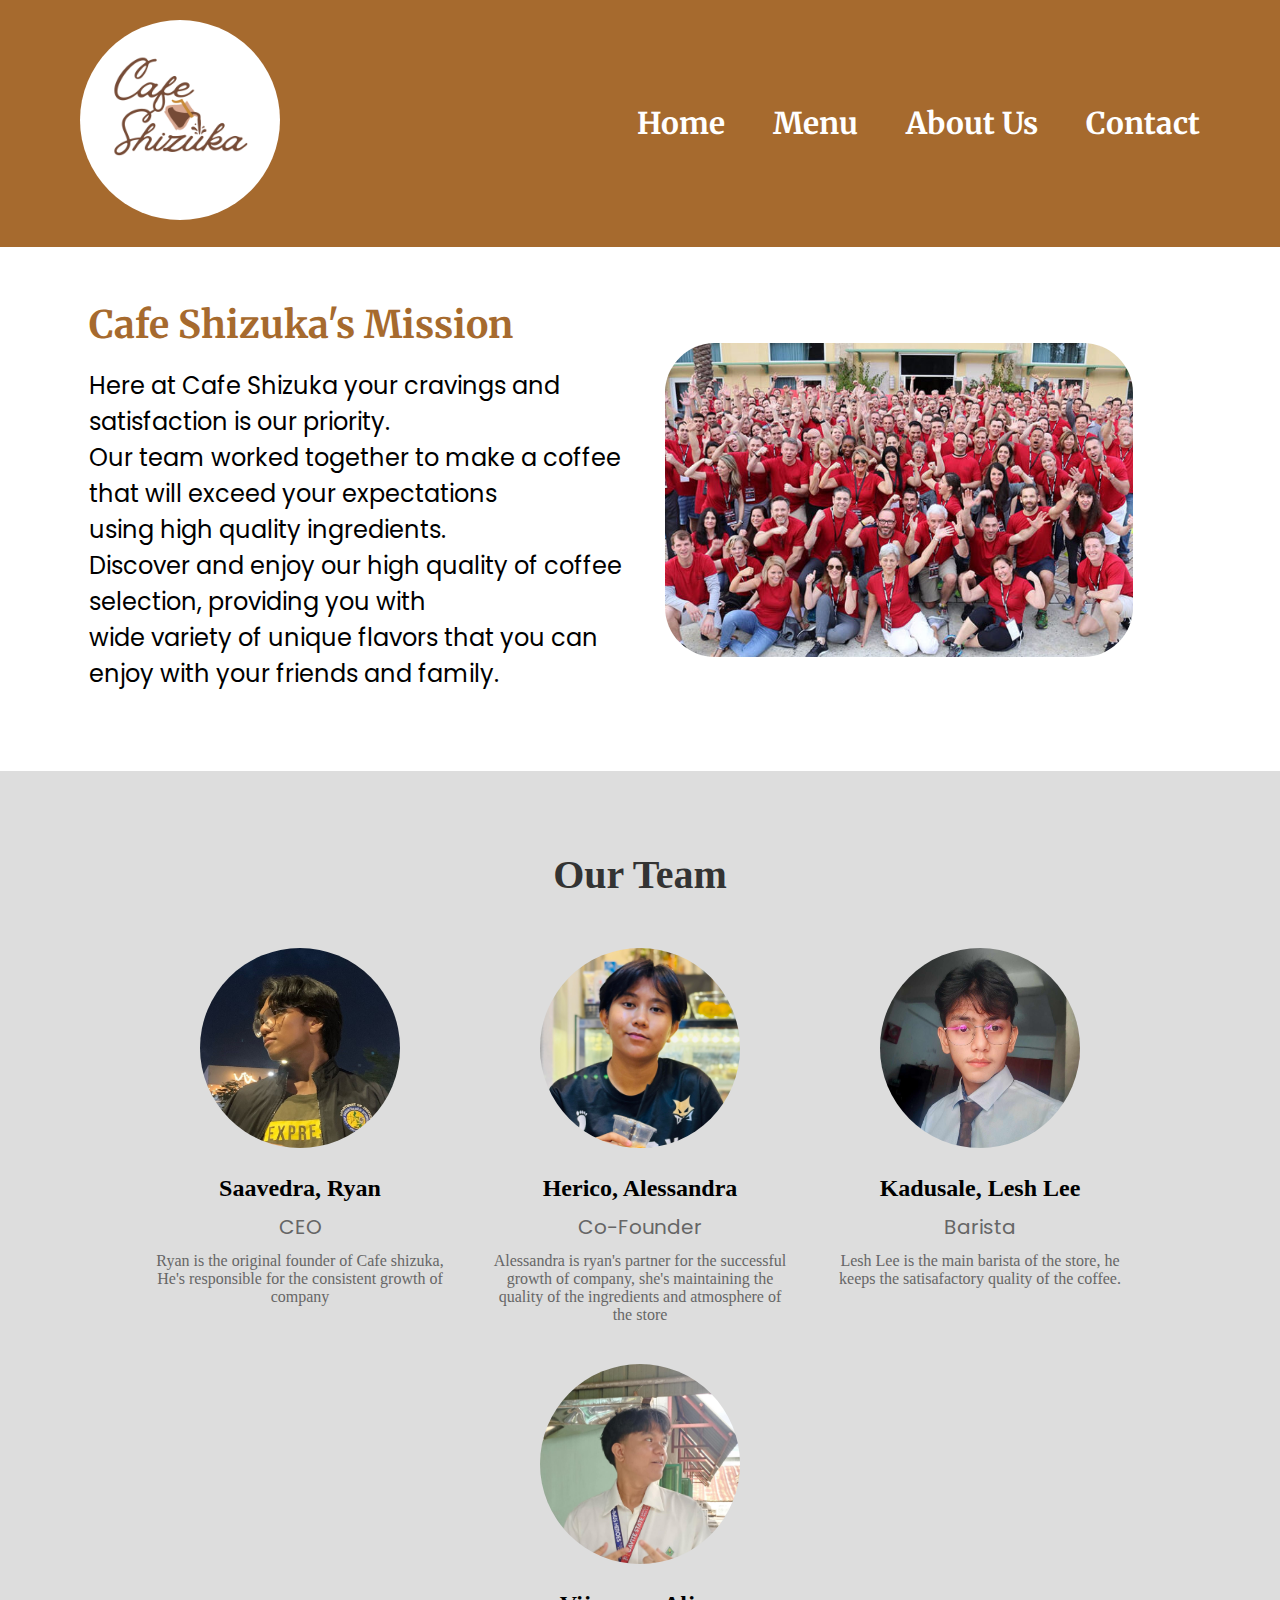
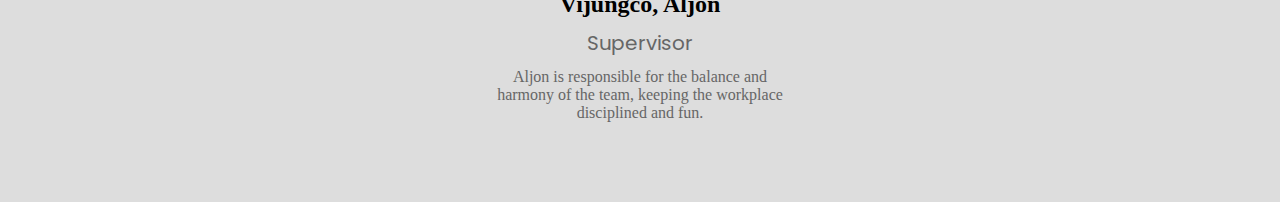
<file: aboutus/about.html>
<!DOCTYPE html>
<html lang="en">
<head>
    <title>About Us</title>
    <link rel = "stylesheet" type = "text/css" href = "/aboutus/about.css">
    <link rel="preconnect" href="https://fonts.googleapis.com">
    <link rel="preconnect" href="https://fonts.gstatic.com" crossorigin>
    <link href="https://fonts.googleapis.com/css2?family=Merriweather:ital,wght@0,300;0,400;0,700;0,900;1,300;1,400;1,700;1,900&display=swap" rel="stylesheet">
    <link rel="preconnect" href="https://fonts.googleapis.com">
    <link rel="preconnect" href="https://fonts.gstatic.com" crossorigin>
    <link href="https://fonts.googleapis.com/css2?family=Poppins:ital,wght@0,100;0,200;0,300;0,400;0,500;0,600;0,700;0,800;0,900;1,100;1,200;1,300;1,400;1,500;1,600;1,700;1,800;1,900&display=swap" rel="stylesheet">
    
</head>
<body>
  <div class="all_nav">
    <nav>
      <a href="/index.html"><img src="/images/Cream and Brown Minimalist Coffee Shop Logo.png" alt="coffee_logo" class="coffee_logo"></a>
        <ul>
            <li><a href="/index.html" class="hov_und_ani">Home</a></li>
            <li><a href="/index.html#secMenu" class="hov_und_ani">Menu</a></li>
            <li><a href="#" class="hov_und_ani">About Us</a></li>
            <li><a href="/contact/contact.html" class="hov_und_ani">Contact</a></li>
        </ul>
    </nav>
</div>
    <section class = "hero">
        
        <div class = "heading">
            <h1>About us</h1>   
        </div>
        <div class = "line"></div>
        <div class = "container">
            <div class = "hero-content">
                <h2>Cafe Shizuka's Mission</h2>
                <p>Here at Cafe Shizuka your cravings and satisfaction is our priority. <br>
                    Our team worked together to make a coffee that will exceed your expectations<br> using high quality ingredients.<br>
                    Discover and enjoy our high quality of coffee selection, providing you with <br>wide variety of unique flavors that you can enjoy with your friends and family.<br>
                     </p>
            </div>
            <div class = "hero-image">
                <img src = "/images/about/tim.jpg">
            </div>
            <div class = "Teamsec"></div>
            </div>

        </div>
    </section>
    <section class="team-section">
        <h2 class="section-title">Our Team</h2>
        <div class="team-members">
          <div class="team-member">
            <img src="/images/about/mem1.jpg" alt="Team Member 1">
            <h3>Saavedra, Ryan</h3>
            <p class="team-role">CEO</p>
            <p class="team-bio">Ryan is the original founder of Cafe shizuka, He's responsible for the consistent growth of company</p>
          </div>
          <div class="team-member">
            <img src="/images/about/mem2.jpg" alt="Team Member 2">
            <h3>Herico, Alessandra</h3>
            <p class="team-role">Co-Founder</p>
            <p class="team-bio">Alessandra is ryan's partner for the successful growth of company, she's maintaining the quality of the ingredients and atmosphere of the store</p>
          </div>
          <div class="team-member">
            <img src="/images/about/mem3.jfif" alt="Team Member 3">
            <h3>Kadusale, Lesh Lee</h3>
            <p class="team-role">Barista</p>
            <p class="team-bio">Lesh Lee is the main barista of the store, he keeps the satisafactory quality of the coffee.</p>
          </div>
          <div class = "team-member">
            <img src ="/images/about/mem4.jpg" alt ="Team Member 4" >
            <h3>Vijungco, Aljon</h3>
            <p class = "team-role">Supervisor</p>
            <p class = "team-bio">Aljon is responsible for the balance and harmony of the team, keeping the workplace disciplined and fun.</p>
          </div>
        </div>
      </section>

    
</body>
</html>
</file>
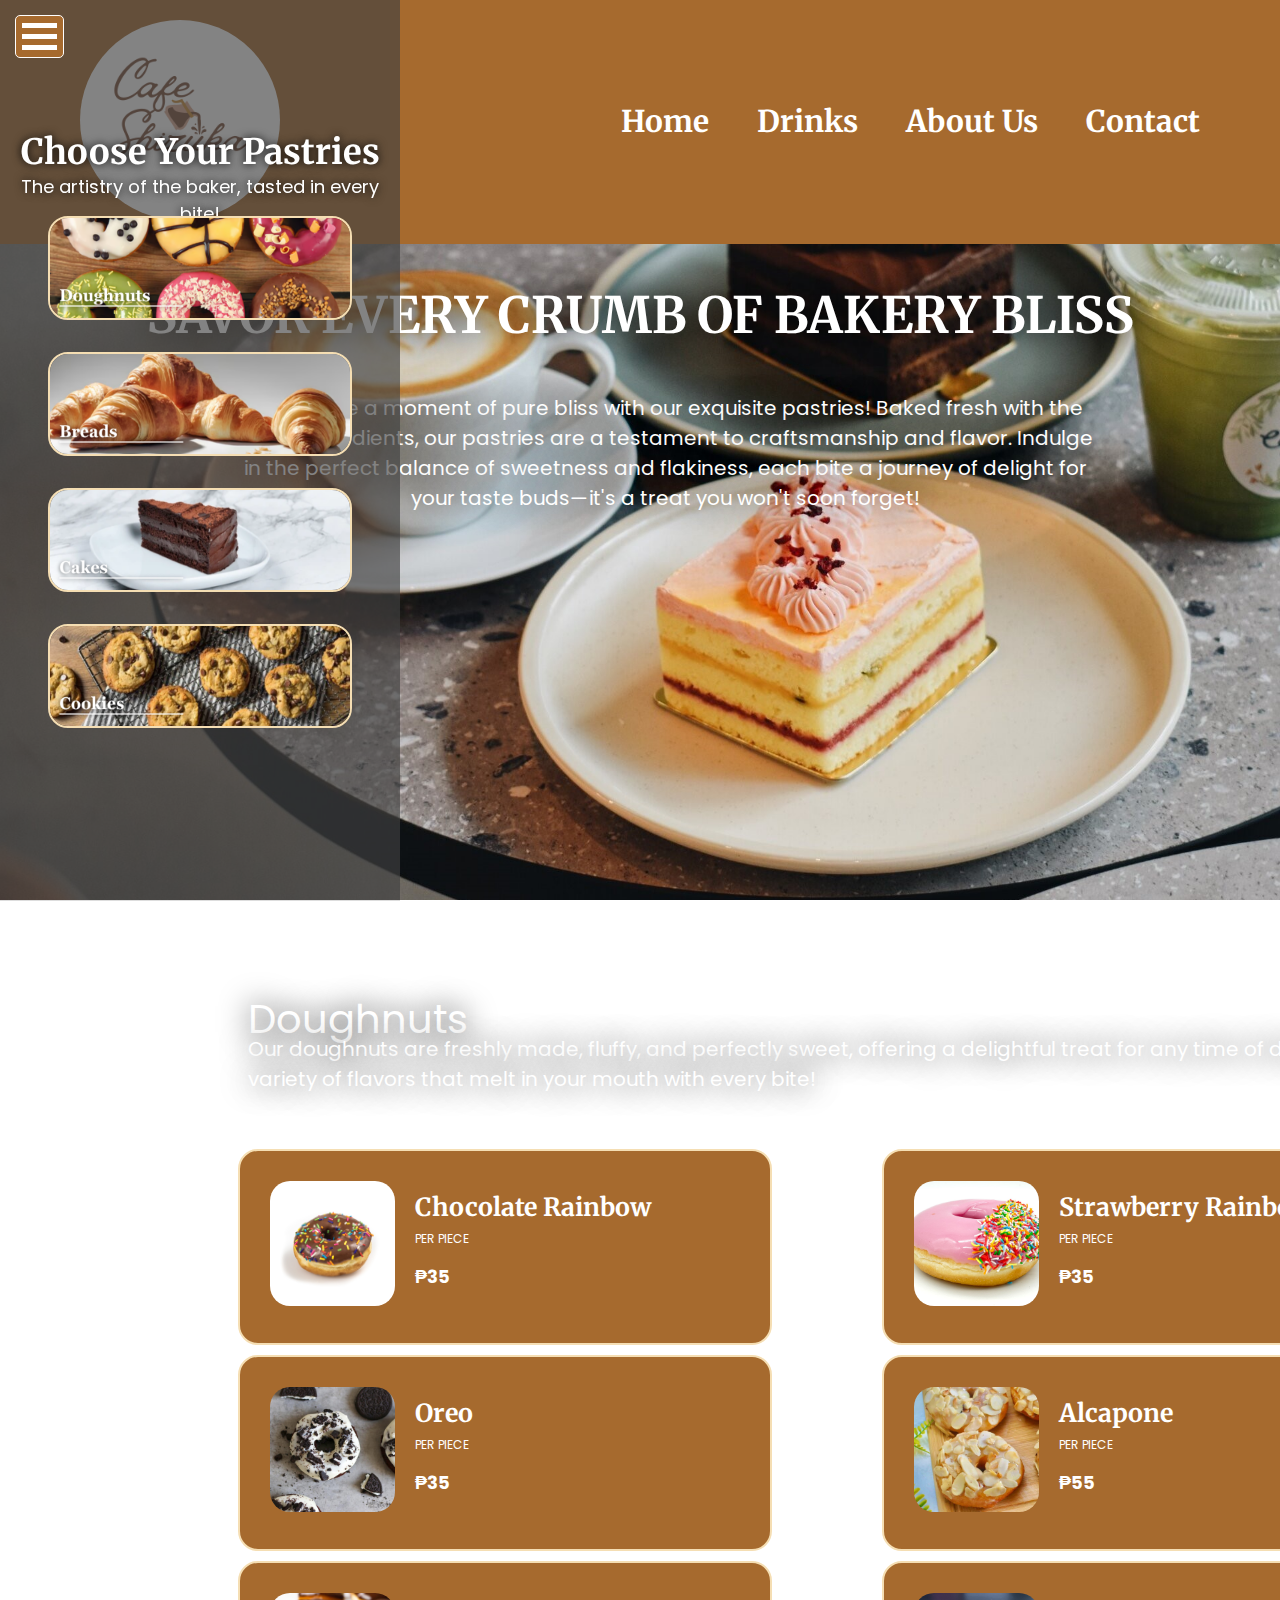
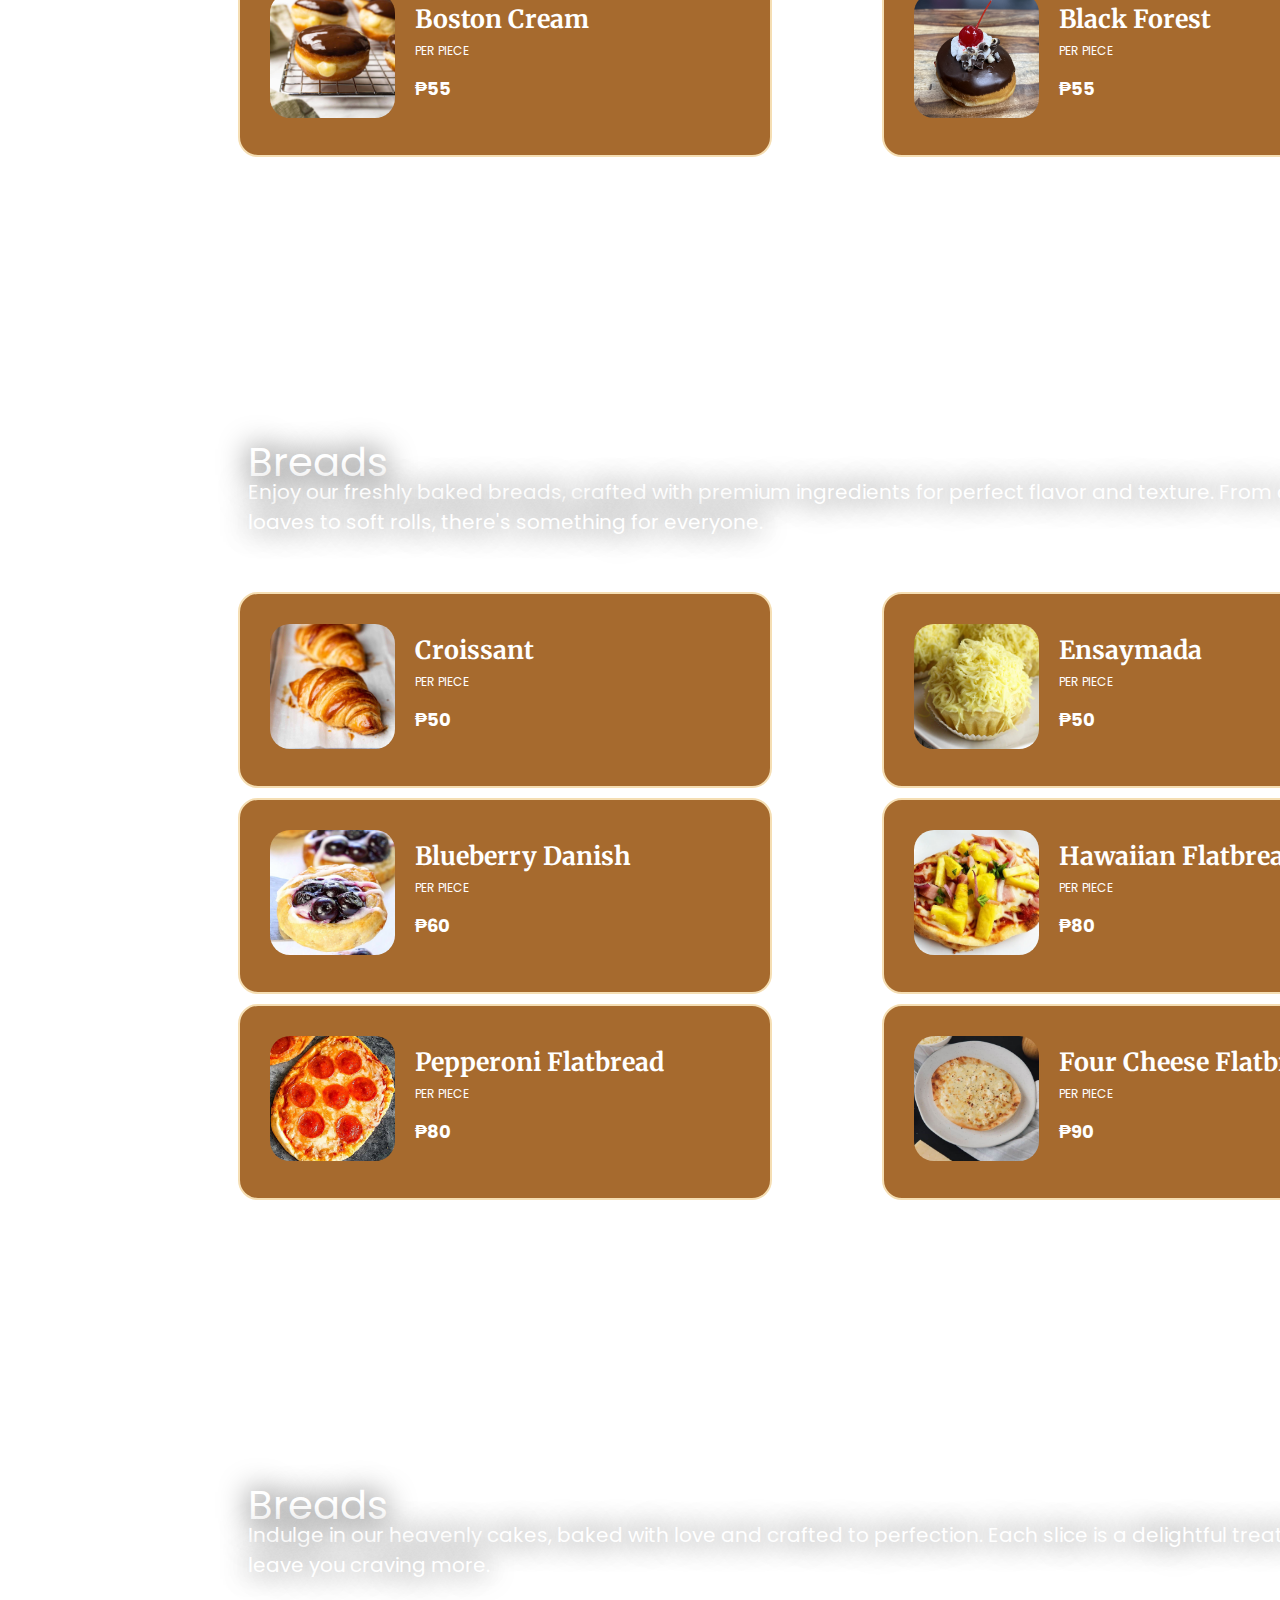
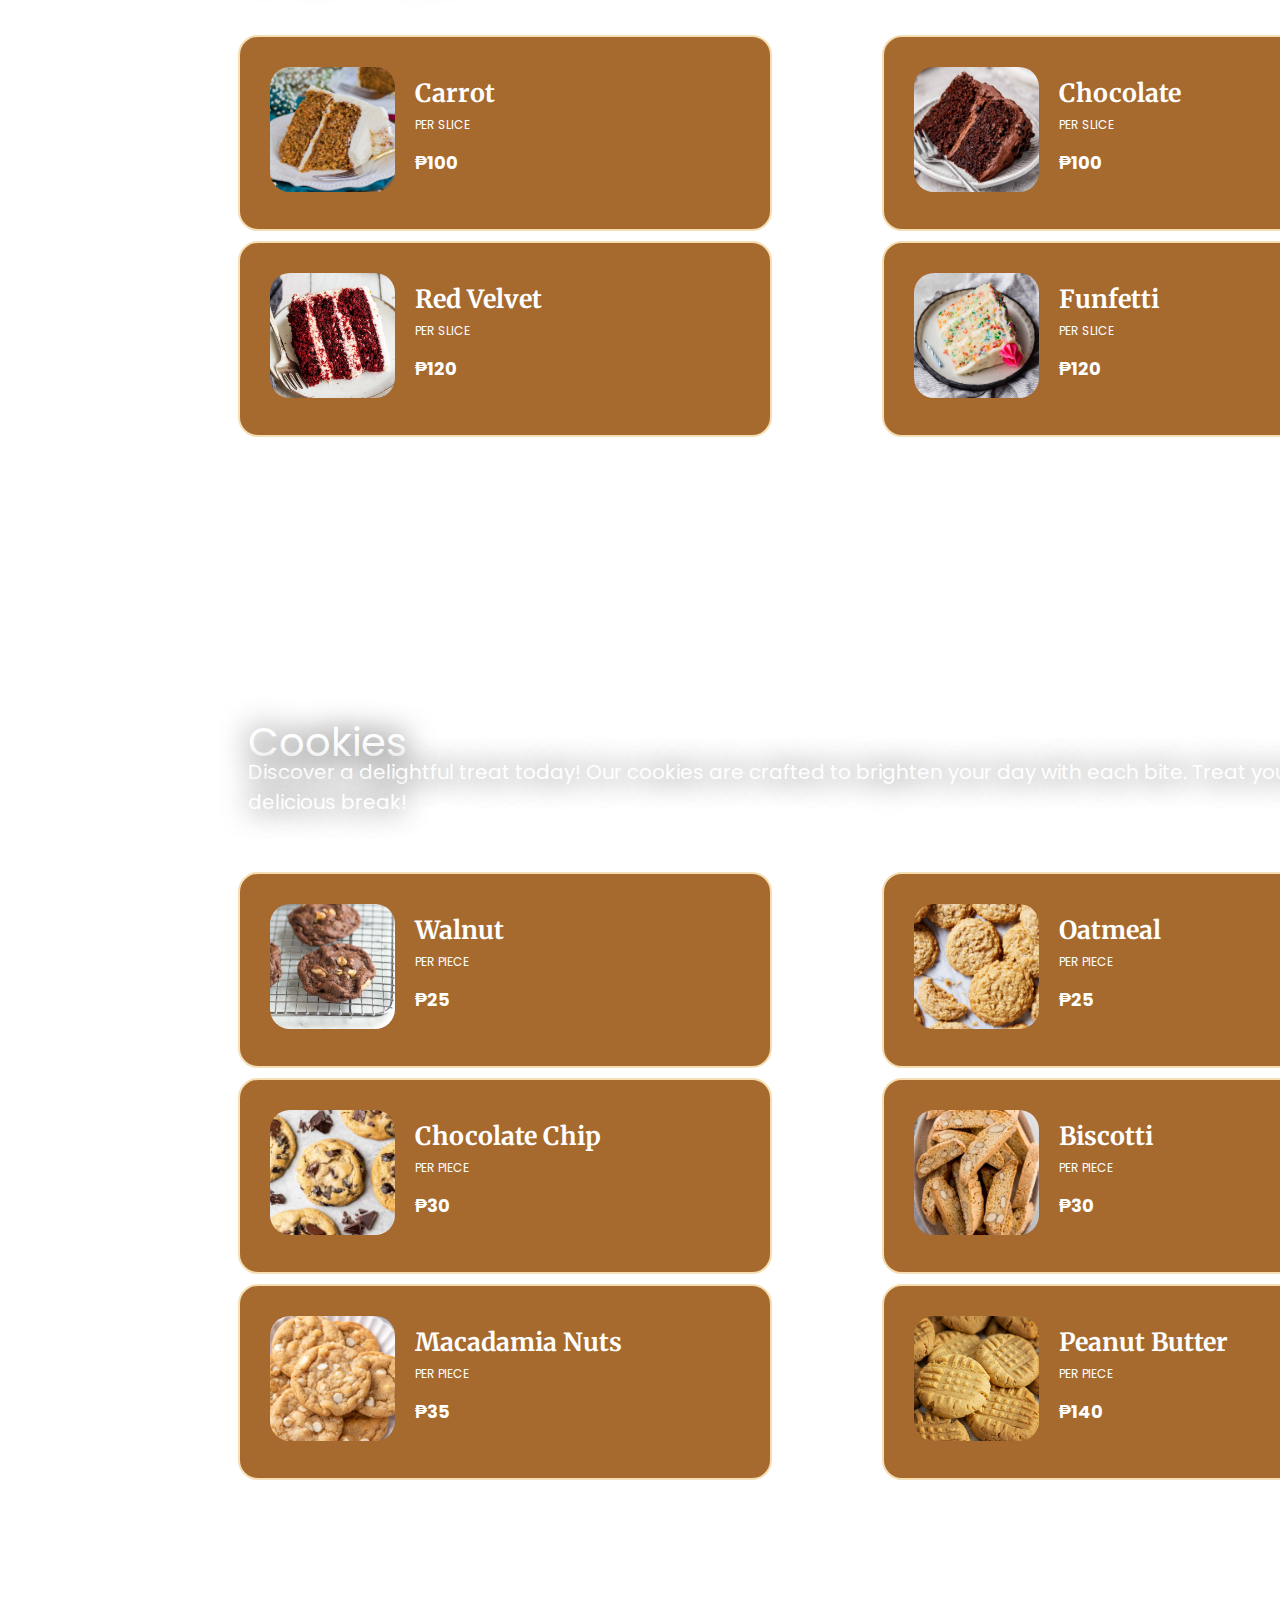
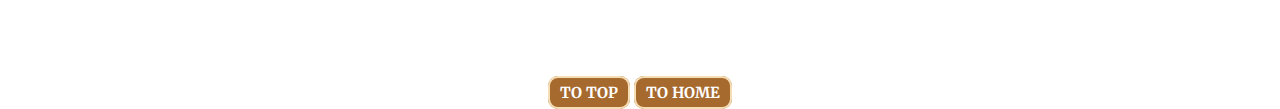
<file: menu/main_pastries.html>
<!DOCTYPE html>
<head>
    <title>Pastries Menu</title>
    <link rel="stylesheet" href="main_pastries.css">
    <link rel="preconnect" href="https://fonts.googleapis.com">
    <link rel="preconnect" href="https://fonts.gstatic.com" crossorigin>
    <link href="https://fonts.googleapis.com/css2?family=Merriweather:ital,wght@0,300;0,400;0,700;0,900;1,300;1,400;1,700;1,900&display=swap" rel="stylesheet">
    <link rel="preconnect" href="https://fonts.googleapis.com">
    <link rel="preconnect" href="https://fonts.gstatic.com" crossorigin>
    <link href="https://fonts.googleapis.com/css2?family=Poppins:ital,wght@0,100;0,200;0,300;0,400;0,500;0,600;0,700;0,800;0,900;1,100;1,200;1,300;1,400;1,500;1,600;1,700;1,800;1,900&display=swap" rel="stylesheet">
    
</head>
<body>
<div class="all_nav">
    <nav>
        <a href="/index.html"><img src="/images/Cream and Brown Minimalist Coffee Shop Logo.png" alt="coffee_logo" class="coffee_logo"></a>
        <ul>
            <li><a href="/index.html" class="hov_und_ani">Home</a></li>
            <li><a href="/menu/main_drinks.html" class="hov_und_ani">Drinks</a></li>
            <li><a href="/aboutus/about.html" class="hov_und_ani">About Us</a></li>
            <li><a href="/contact/contact.html" class="hov_und_ani">Contact</a></li>
        </ul>
    </nav>
</div>
<!---------------------- FIRST HALF ---------------------->  
<div class="collapsible-menu">
    <button class="hamburger">
        <div></div>
        <div></div>
        <div></div>
    </button>

    <section class="pastries_title1">
        <h1>Choose Your Pastries</h1>
        <p>The artistry of the baker, tasted in every bite!</p>
        <div class="choices"><br>
            <br><div class="choices1"><a href="#doughnuts"><img src="/images/menu_pics/doughnuts.png" alt="DOUGHNUTS" width="300px" height="100px"></a></div>
            <br><div class="choices2"><a href="#breads"><img src="/images/menu_pics/breads.png" alt="BREADS" width="300px" height="100px"></a></div>
            <br><div class="choices3"><a href="#cakes"><img src="/images/menu_pics/cakes.png" alt="CAKES" width="300px" height="100px"></a></div>
            <br><div class="choices4"><a href="#cookies"><img src="/images/menu_pics/cookies.png" alt="COOKIES" width="300px" height="100px"></a></div>
        </div>
    </section>
</div>
<!---------------------- SECOND HALF ---------------------->  
    <section class="pastries_title2">
        <section id="top">
            <div class="welcome">
                <h1>SAVOR EVERY CRUMB OF BAKERY BLISS</h1>
                <p>Experience a moment of pure bliss with our exquisite pastries! Baked fresh with the finest ingredients, our pastries are a testament to craftsmanship and flavor. Indulge in the perfect balance of sweetness and flakiness, each bite a journey of delight for your taste buds—it's a treat you won't soon forget!</p>
            </div>
        </section>
<!---------------------- DOUGHNUTS ---------------------->
        <section id="doughnuts">
            <div class="pastries">
                <h2>Doughnuts</h2>
                <p>Our doughnuts are freshly made, fluffy, and perfectly sweet, offering a delightful treat for any time of day. Enjoy a variety of flavors that melt in your mouth with every bite!</p><br>
            </div>
        </section>
        <section class="section">
            <div class="for_section">
                <div class="for_pic"><img src="/images/menu_pics/chocolate_rainbow.jpg" alt="CHOCOLATE RAINBOW" width="125px" height="125px"></div>
                <div class="for_text">
                    <h1>Chocolate Rainbow</h1>
                    <h6>PER PIECE</h6>
                    <h3>₱35</h3>
                    
                </div>
            </div>
            <div class="for_section">
                <div class="for_pic"><img src="/images/menu_pics/strawberry_rainbow.jpeg" alt="STRAWBERRY RAINBOW" width="125px" height="125px"></div>
                <div class="for_text">
                    <h1>Strawberry Rainbow</h1>
                    <h6>PER PIECE</h6>
                    <h3>₱35</h3>
                    
                </div>
            </div>
        </section>
        <section class="section">
            <div class="for_section">
                <div class="for_pic"><img src="/images/menu_pics/oreo.jpg" alt="OREO" width="125px" height="125px"></div>
                <div class="for_text">
                    <h1>Oreo</h1>
                    <h6>PER PIECE</h6>
                    <h3>₱35</h3>
                    
                </div>
            </div>
            <div class="for_section">
                <div class="for_pic"><img src="/images/menu_pics/alcapone.jpg" alt="ALCAPONE" width="125px" height="125px"></div>
                <div class="for_text">
                    <h1>Alcapone</h1>
                    <h6>PER PIECE</h6>
                    <h3>₱55</h3>
                    
                </div>
            </div>
        </section>
        <section class="section">
            <div class="for_section">
                <div class="for_pic"><img src="/images/menu_pics/boston_cream.jpg" alt="BOSTON CREAM" width="125px" height="125px"></div>
                <div class="for_text">
                    <h1>Boston Cream</h1>
                    <h6>PER PIECE</h6>
                    <h3>₱55</h3>
                    
                </div>
            </div>
            <div class="for_section">
                <div class="for_pic"><img src="/images/menu_pics/black_forest.jpg" alt="BLACK FOREST" width="125px" height="125px"></div>
                <div class="for_text">
                    <h1>Black Forest</h1>
                    <h6>PER PIECE</h6>
                    <h3>₱55</h3>
                    
                </div>
            </div>
        </section>
<!---------------------- BREADS ----------------------> 
        <section id="breads">
            <div class="pastries">
                <h2>Breads</h2>
                <p>Enjoy our freshly baked breads, crafted with premium ingredients for perfect flavor and texture. From crusty loaves to soft rolls, there's something for everyone.</p><br>
            </div>
        </section>
        <section class="section">
            <div class="for_section">
                <div class="for_pic"><img src="/images/menu_pics/croissant.jpg" alt="CROISSANT" width="125px" height="125px"></div>
                <div class="for_text">
                    <h1>Croissant</h1>
                    <h6>PER PIECE</h6>
                    <h3>₱50</h3>
                    
                </div>
            </div>
            <div class="for_section">
                <div class="for_pic"><img src="/images/menu_pics/ensaymada.jpg" alt="ENSAYMADA" width="125px" height="125px"></div>
                <div class="for_text">
                    <h1>Ensaymada</h1>
                    <h6>PER PIECE</h6>
                    <h3>₱50</h3>
                    
                </div>
            </div>
        </section>
        <section class="section">
            <div class="for_section">
                <div class="for_pic"><img src="/images/menu_pics/blueberry_danish.jpg" alt="BLUEBERRY DANISH" width="125px" height="125px"></div>
                <div class="for_text">
                    <h1>Blueberry Danish</h1>
                    <h6>PER PIECE</h6>
                    <h3>₱60</h3>
                    
                </div>
            </div>
            <div class="for_section">
                <div class="for_pic"><img src="/images/menu_pics/hawaiian_flatbread.jpg" alt="HAWAIIAN FLATBREAD" width="125px" height="125px"></div>
                <div class="for_text">
                    <h1>Hawaiian Flatbread</h1>
                    <h6>PER PIECE</h6>
                    <h3>₱80</h3>
                    
                </div>
            </div>
        </section>
        <section class="section">
            <div class="for_section">
                <div class="for_pic"><img src="/images/menu_pics/pepperoni_flatbread.jpeg" alt="PEPPERONI FLATBREAD" width="125px" height="125px"></div>
                <div class="for_text">
                    <h1>Pepperoni Flatbread</h1>
                    <h6>PER PIECE</h6>
                    <h3>₱80</h3>
                    
                </div>
            </div>
            <div class="for_section">
                <div class="for_pic"><img src="/images/menu_pics/four_cheese_flatbread.jpg" alt="FOUR CHEESE FLATBREAD" width="125px" height="125px"></div>
                <div class="for_text">
                    <h1>Four Cheese Flatbread</h1>
                    <h6>PER PIECE</h6>
                    <h3>₱90</h3>
                    
                </div>
            </div>
        </section>
<!---------------------- CAKES ----------------------> 
        <section id="cakes">
            <div class="pastries">
                <h2>Breads</h2>
                <p>Indulge in our heavenly cakes, baked with love and crafted to perfection. Each slice is a delightful treat that will leave you craving more.</p><br>
            </div>
        </section>
        <section class="section">
            <div class="for_section">
                <div class="for_pic"><img src="/images/menu_pics/carrot.jpg" alt="CARROT" width="125px" height="125px"></div>
                <div class="for_text">
                    <h1>Carrot</h1>
                    <h6>PER SLICE</h6>
                    <h3>₱100</h3>
                    
                </div>
            </div>
            <div class="for_section">
                <div class="for_pic"><img src="/images/menu_pics/chocolate.jpg" alt="CHOCOLATE" width="125px" height="125px"></div>
                <div class="for_text">
                    <h1>Chocolate</h1>
                    <h6>PER SLICE</h6>
                    <h3>₱100</h3>
                    
                </div>
            </div>
        </section>
        <section class="section">
            <div class="for_section">
                <div class="for_pic"><img src="/images/menu_pics/red_velvet.jpg" alt="RED VELVET" width="125px" height="125px"></div>
                <div class="for_text">
                    <h1>Red Velvet</h1>
                    <h6>PER SLICE</h6>
                    <h3>₱120</h3>
                    
                </div>
            </div>
            <div class="for_section">
                <div class="for_pic"><img src="/images/menu_pics/funfetti.jpg" alt="FUNFETTI" width="125px" height="125px"></div>
                <div class="for_text">
                    <h1>Funfetti</h1>
                    <h6>PER SLICE</h6>
                    <h3>₱120</h3>
                    
                </div>
            </div>
        </section>
<!---------------------- COOKIES ----------------------> 
        <section id="cookies">
            <div class="pastries">
                <h2>Cookies</h2>
                <p>Discover a delightful treat today! Our cookies are crafted to brighten your day with each bite. Treat yourself to a delicious break!</p><br>
            </div>
        </section>
        <section class="section">
            <div class="for_section">
                <div class="for_pic"><img src="/images/menu_pics/walnut.jpg" alt="WALNUT" width="125px" height="125px"></div>
                <div class="for_text">
                    <h1>Walnut</h1>
                    <h6>PER PIECE</h6>
                    <h3>₱25</h3>
                    
                </div>
            </div>
            <div class="for_section">
                <div class="for_pic"><img src="/images/menu_pics/oatmeal.jpg" alt="OATMEAL" width="125px" height="125px"></div>
                <div class="for_text">
                    <h1>Oatmeal</h1>
                    <h6>PER PIECE</h6>
                    <h3>₱25</h3>
                    
                </div>
            </div>
        </section>
        <section class="section">
            <div class="for_section">
                <div class="for_pic"><img src="/images/menu_pics/chocolate_chip.jpg" alt="CHOCOLATE CHIP" width="125px" height="125px"></div>
                <div class="for_text">
                    <h1>Chocolate Chip</h1>
                    <h6>PER PIECE</h6>
                    <h3>₱30</h3>
                    
                </div>
            </div>
            <div class="for_section">
                <div class="for_pic"><img src="/images/menu_pics/biscotti.jpg" alt="BISCOTTI" width="125px" height="125px"></div>
                <div class="for_text">
                    <h1>Biscotti</h1>
                    <h6>PER PIECE</h6>
                    <h3>₱30</h3>
                    
                </div>
            </div>
        </section>
        <section class="section">
            <div class="for_section">
                <div class="for_pic"><img src="/images/menu_pics/macadamia_nuts.jpg" alt="MACADAMIA NUTS" width="125px" height="125px"></div>
                <div class="for_text">
                    <h1>Macadamia Nuts</h1>
                    <h6>PER PIECE</h6>
                    <h3>₱35</h3>
                    
                </div>
            </div>
            <div class="for_section">
                <div class="for_pic"><img src="/images/menu_pics/peanut_butter.jpg" alt="PEANUT BUTTER" width="125px" height="125px"></div>
                <div class="for_text">
                    <h1>Peanut Butter</h1>
                    <h6>PER PIECE</h6>
                    <h3>₱140</h3>
                    
                </div>
            </div>
        </section>
<!---------------------- BACK TO THE TOP ----------------------> 
        <div class="back_buttons">
            <nav>
                <a href="#top">TO TOP</a>
                <a href="/index.html">TO HOME</a>
            </nav>
        </div>
    </section>
<!------------------------SCRIPT-------------------------------->
<script src="menu_pastries.js"></script>
</body>
</html>
</file>
<file: aboutus/about.css>
*{
    margin: 0px;
    padding: 0px;
    box-sizing: border-box;
    font-family: "Poppins", sans-serif;
    font-weight: 400;
    font-style: normal;
}
h1, h2, h3 {
    font-family: "Merriweather", serif;
    font-weight: 700;
    font-style: normal;
}
.all_nav nav {
    position: absolute;
    width: 100%;
    display: flex;
    align-items: center;
    justify-content: space-between;
    padding: 20px 0;
    background-color: rgb(166,106,46);
}  

.coffee_logo{
    width: 200px;
    cursor: pointer;
    margin-left: 80px;
    border-radius: 50%;
}

.all_nav nav ul{
    list-style: none;
    width: 100%;
    text-align: right;
    padding-right: 60px;
    font-size: 30px;
}

.all_nav nav ul li {
    display: inline-block;
    margin: 10px 20px;
    border: none;
}

.all_nav nav ul li a {
    position: relative;
    color: white;
    text-decoration: none;
}

.hov_und_ani{
    font-family: "Merriweather", serif;
    font-weight: 700;
    font-style: normal;
}

.hov_und_ani::after {
    content: '';
    position: absolute;
    width: 100%;
    height: 2px;
    bottom: 0;
    left: 0;
    background-color: white;
    transform-origin: bottom right;
    transition: transform 0.25s ease-out;
    transform: scaleX(0);
}

.hov_und_ani:hover:after {
    transform: scaleX(1);
    transform-origin: bottom left;
}

.hero{
    background-color:white;
    overflow: hidden;
    height: 100%;
    padding-top: 100px;
}
.heading h1{
    color:rgb(166,106,46);
    font-size: 80px;
    text-align: center;
    margin-top: 35px;
    
}
.container {
    display: flex;
    justify-content: center;
    align-items: center;
    width: 90%;
    margin: 65px auto;
    font-size: large;
}
.hero-content h2{
    font-size: 38px;
    margin-bottom: 20px;
    color: rgb(166,106,46);
    font-family: "Merriweather", serif;
    font-weight: 700;
    font-style: normal;
    
}
.hero-content p{
    font-size: 24px;
    line-height: 1.5;
    margin-bottom: 14px;
    color: rgb(0, 0, 0);
    font-family: "Poppins", sans-serif;
    font-weight: 400;
    font-style: normal;
}
.hero-content {
    flex:1;
    width:600px;
    margin: 0px 25px;
    animation: fadeInUp 2s ease;
}
.hero-content button{
    display: inline-block;
    background-color: rgb(226, 217, 217);
    color: #000;
    padding: 12px 24px;
    border-radius: 6px;
    font-size: 20px;
    border: none;
    cursor: pointer;
    transition: 0.3s ease;
}
.hero-content button:hover{
    background-color: aliceblue;
    transform: scale(1.1);
}
.hero-image{
    flex: 1;
    width: 600px;
    margin: auto;
    animation: fadeInRight 2s ease;
}
img{
    width: 85%;
    height: auto;
    border-radius: 50px;
}
.team-section {
    padding: 80px 0;
    background-color: #dddddd;
  }
  
  .section-title {
    text-align: center;
    margin-bottom: 50px;
    font-size: 40px;
    font-weight: 700;
    color: #333;
    font-family: serif, georgia;
  }
  
  .team-members {
    display: flex;
    justify-content: center;
    flex-wrap: wrap;
    gap: 40px;
  }
  
  .team-member {
    width: 300px;
    text-align: center;
  }
  
  .team-member img {
    width: 200px;
    height: 200px;
    border-radius: 50%;
    object-fit: cover;
    margin-bottom: 20px;
  }
  
  .team-member h3 {
    font-size: 24px;
    font-weight: 700;
    margin-bottom: 10px;
    font-family: serif, garamond;
  }
  
  .team-role {
    font-size: 20px;
    color: #666;
    margin-bottom: 10px;
  }
  
  .team-bio {
    font-size: 16px;
    color: #666;
    font-family: serif;
  }
@media screen and (max-width:768px){
    .all_nav nav {
        display: block;
        justify-content: center;
        text-align: center;
        overflow: hidden;
    }
    .coffee_logo {
        margin: 0;
    }
    .all_nav nav ul {
        font-size: 15px;
        text-align: center;
        margin: auto;
        white-space: nowrap;
        margin-left: 4%;
    }
  
    .heading h1{
        font-size: 45px;
        margin-top: 35px;

    }
    .hero{
        margin: 0px;
        max-height: fit-content;
    }
    .container{
        width: 100%;
        flex-direction: column;
        margin: 0px;
        padding: 0px, 40px;
        max-height: fit-content;
    }
    .hero-content{
        width:100%;
        margin: 35px 0px;

    }
    .hero-content h2{
        font-size: 30px;
    }
    .hero-content p{
        font-size: 18px;
        margin-bottom: 20px;
    }
    .hero-content button{
        font-size: 16px;
        padding: 8px 16px;
    }
    .hero-image{
        width: 100%;
    }  
}
@keyframes fadeInUp{
    0%{
        opacity: 0;
        transform: translateY(50px);
    }
    100%{
        opacity: 1;
        transform: translateY(0px);
    }
}
@keyframes fadeInRight{
    0%{
        opacity: 0;
        transform: translateY(50px);
    }
    100%{
        opacity: 1;
        transform: translateY(0px);
    }
}
</file>
<file: menu/main_pastries.css>
* {
    font-family: "Poppins", sans-serif;
    font-weight: 400;
    font-style: normal;
}
html {
    scroll-behavior: smooth;
    scroll-padding: 10rem;
    width: 100%;
}
body {
    background-image: url(/images/menu_pics/background_menu.jpg);
    background-repeat: no-repeat;
    background-position: center;
    background-attachment: fixed;
    background-size: cover;
    height: 3000px;
    width: 100%;
    display: flex;
    font-family: Georgia, 'Times New Roman', Times, serif;
}
html, body {
    margin: 0px;
    padding: 0px;
}
h1, a {
    font-family: "Merriweather", serif;
    font-weight: 700;
    font-style: normal;
}
.all_nav nav {
    position: absolute;
    width: 100%;
    display: flex;
    align-items: center;
    justify-content: space-between;
    padding: 20px 0;
    background-color: rgb(166,106,46);
}  

.coffee_logo{
    width: 200px;
    cursor: pointer;
    margin-left: 80px;
    border-radius: 50%;
}

.all_nav nav ul{
    list-style: none;
    width: 100%;
    text-align: right;
    padding-right: 60px;
    font-size: 30px;
}

.all_nav nav ul li {
    display: inline-block;
    margin: 10px 20px;
    border: none;
}

.all_nav nav ul li a {
    position: relative;
    color: white;
    text-decoration: none;
}

.hov_und_ani{
    font-family: "Merriweather", serif;
    font-weight: 700;
    font-style: normal;
}

.hov_und_ani::after {
    content: '';
    position: absolute;
    width: 100%;
    height: 2px;
    bottom: 0;
    left: 0;
    background-color: white;
    transform-origin: bottom right;
    transition: transform 0.25s ease-out;
    transform: scaleX(0);
}

.hov_und_ani:hover:after {
    transform: scaleX(1);
    transform-origin: bottom left;
}
/* FIRST HALF */
.collapsible-menu {
    position: relative;
}
  
.hamburger {
    position: fixed;
    top: 15px;
    left: 15px;
    cursor: pointer;
    z-index: 1;
    border-radius: 5px;
    border: 1px solid white;
    background-color: rgb(166,106,46);
}
.hamburger div {
    width: 35px;
    height: 5px;
    background-color: white;
    margin: 6px 0;
}
.pastries_title1 {
    background-color: rgba(65, 65, 65, 0.65);
    background-repeat: no-repeat;
    background-position: center;
    border-bottom: 1px solid #ddd;
    position: fixed;
    width: 400px;
    height: 100%;
    text-align: center;
    color: white;
    text-shadow: 0px 0px 10px black;
    overflow: hidden;
    transition: max-height 0.3s;
}
.pastries_title1.collapsed {
    max-height: 0;
    padding: 0;
    border: none;
}
.pastries_title1.collapsed .choices {
    display: none;
}
.pastries_title1 h1 {
    font-size: 35px;
    margin: 130px 0px 10px 0px;
    height: 25px;
}
.pastries_title1 p {
    font-size: 18px;
    height: 10px;
}
.choices {
    margin-top: -35px;
}
.choices img {
    border-radius: 20px;
    border: 2px solid wheat;
}
.choices1:hover { 
    transform: scale(1.1);
}
.choices2:hover { 
    transform: scale(1.1);
}
.choices3:hover { 
    transform: scale(1.1);
}
.choices4:hover { 
    transform: scale(1.1);
}
/* SECOND HALF */
.pastries_title2 {
    margin-left: 10%;
    width: 80%;
    font-family: Georgia, 'Times New Roman', Times, serif;
    color: white;
    height: 100px;
}
.pastries_title2 a {
    text-decoration: none;
    border: 2px solid wheat;
    border-radius: 10px;
    background-color: rgb(166,106,46);
    padding: 5px 10px 5px 10px;
    font-weight: bold;
    font-size: 15px;
    color: white;
}
.pastries_title2 a:hover {
    background-color: wheat;
    color: rgb(166,106,46);
}

.welcome {
    text-align: center;
    text-shadow: 0px 0px 30px black;
    height: 680px;
}
.welcome h1 {
    padding-top: 250px;
    font-size: 50px;
    height: 25px;
}
.welcome p {
    padding-top: 5%;
    padding-left: 5%;
    font-size: 20px;
    margin: 0px 50px 0px 50px;
    text-shadow: 0px 0px 30px black;
    position: center;
}
.pastries p {
    font-size: 20px;
    height: fit-content;
    width: 1160px;
    padding-left: 120px;
    text-shadow: 0px 0px 30px black;
}
.pastries_title2 h2 {
    margin: 275px 0px 0px 0px;
    height: 25px;
    padding-left: 120px;
    text-shadow: 0px 0px 30px black;
    font-size: 40px;
}
.section {
    display: flex;
    width: 1200px;
    margin-top: 10px 0px 20px 0px;
}
.for_section {
    display: flex;
    margin: 10px 0px 0px 110px;
    width: 500px;
    background-color: rgb(166,106,46);
    border-radius: 20px;
    border: 2px solid wheat;
    padding: 30px 0px 30px 30px;
}
.for_pic img{
    border-radius: 20px;
}
.for_text {
    margin-left: 20px;
    width: 500px;
}
.for_text h1 {
    font-size: 25px;
    height: 12px;
    margin-top: 10px;
}
.for_text h5 {
    font-size: 15px;
    height: 12px;
    margin-top: 10px;
}
.for_text h6 {
    font-size: 12px;
    height: 5px;
}
.for_text h3 {
    font-size: 18px;
    font-weight: bold;
    height: 10px;
}
.for_text a {
    text-decoration: none;
    font-size: 10px;
    border-radius: 10px;
    background-color: rgb(166,106,46);
    padding: 5px 10px 5px 10px;
    font-weight: bold;
    margin-left: 225px;
}
.back_buttons {
    display: flex;
    justify-content: center;
    flex-wrap: nowrap;
}
.back_buttons nav {
    margin-top: 200px; 
}

@media only screen and (max-width: 992px) {
       
    html {
        scroll-padding: 5rem; 
    }
  
    body {
        flex-direction: column; 
        background-size: cover; 
    }
    html, body {
        margin: 0px;
        padding: 0px;
    }
    p {
        width: 80%;
    }
    .all_nav nav {
        display: block;
        justify-content: center;
        text-align: center;
        overflow: hidden;
    }
    .coffee_logo {
        margin: 0;
        width: 100px;
    }
    .all_nav nav ul {
        font-size: 20px;
        text-align: center;
        white-space: nowrap;
        padding-left: 0;
    }
    
    .hamburger {
        top: 10px; 
        left: 10px; 
    }
  
    
    .pastries_title1 {
        position: fixed; 
        width: 95%; 
        max-height: 100vh; 
    }
    .pastries_title1 h1 {
        font-size: 20px; 
        margin: 50px 0 10px 0;
    }
    .pastries_title1 p {
        font-size: 14px; 
    }
  
    
    .choices img {
        width: 80%; 
        height: auto;
    }
  
    
    .pastries_title2 {
        margin-left: 0; 
        width: 100%; 
    }
    .pastries_title2 h2 {
        margin-left: 15px; 
    }
    .pastries_title2 a {
        display: block; 
        margin: 10px auto; 
        width: fit-content; 
    }
  
    
    .welcome {
        height: auto; 
    }
    .welcome h1 {
        font-size: 30px;
        padding-top: 250px;
    }
    .welcome p {
        margin-top: 50px;
        margin-left: 0;
        font-size: 16px;
    }
  
    
    .pastries p {
        width: 75%; 
        margin-top: 30px;
        margin-right: 10px;
        font-size: 16px;
    }
  
    
    .section {
        flex-direction: column; 
        width: 90%; 
        margin-top: 20px;
        margin-left: 20px;
        align-items: center; 
    }
    .for_section {
        width: 100%;
        margin-left: 0;
        padding-right: 10px;
    }
    .for_pic img {
        width: 200px; 
        height: auto;
    }
    .for_text {
        width: 100%; 
        margin-left: 5%;
    }
    .for_text h1 {
        font-size: 30px;
    }
    .for_text h5 {
        font-size: 14px;
    }
    .for_text h6 {
        font-size: 15px;
        margin-top: 65px;
    }
    .for_text h3 {
        font-size: 25px;
    }
    .for_text a {
        margin-left: 15px;
    }
  
    
    .back_buttons {
        flex-direction: column; 
    }
}

@media (max-width: 768px) {
    
    html {
        scroll-padding: 5rem; 
    }
  
    body {
        flex-direction: column; 
        background-size: cover; 
    }
    html, body {
        margin: 0px;
        padding: 0px;
    }

    .all_nav nav {
        display: block;
        justify-content: center;
        text-align: center;
        overflow: hidden;
    }
    .coffee_logo {
        margin: 0;
    }
    .all_nav nav ul {
        font-size: 15px;
        text-align: center;
        margin: auto;
        white-space: nowrap;
        margin-left: 4%;
    }
  
    
    .hamburger {
        top: 10px; 
        left: 10px; 
    }
  
    
    .pastries_title1 {
        position: fixed; 
        width: 95%; 
        max-height: 100vh; 
    }
    .pastries_title1 h1 {
        font-size: 20px; 
        margin: 50px 0 10px 0;
    }
    .pastries_title1 p {
        font-size: 14px; 
    }
  
    
    .choices img {
        width: 80%; 
        height: auto;
    }
  
    
    .pastries_title2 {
        margin-left: 0; 
        width: 100%; 
    }
    .pastries_title2 h2 {
        margin-left: 15px; 
    }
    .pastries_title2 a {
        display: block; 
        margin: 10px auto; 
        width: fit-content; 
    }
  
    
    .welcome {
        height: auto; 
    }
    .welcome h1 {
        font-size: 30px;
        padding-top: 250px;
    }
    .welcome p {
        margin-top: 50px;
        font-size: 16px;
    }
  
    
    .pastries p {
        width: 100%; 
        padding-left: 15px;
    }
  
    
    .section {
        flex-direction: column; 
        width: 90%; 
        margin-top: 20px; 
    }
    .for_section {
        width: 100%;
        margin-left: 0;
    }
    .for_pic img {
        width: 200px; 
        height: auto;
    }
    .for_text {
        width: 100%; 
        margin-left: 5%;
    }
    .for_text h1 {
        font-size: 30px;
    }
    .for_text h5 {
        font-size: 14px;
    }
    .for_text h6 {
        font-size: 15px;
    }
    .for_text h3 {
        font-size: 25px;
    }
    .for_text a {
        margin-left: 15px;
    }
  
    
    
    .back_buttons {
        flex-direction: column; 
    }
}

@media only screen and (max-width: 400px) {
    
    html {
        scroll-padding: 5rem; 
    }
  
    body {
        flex-direction: column; 
        background-size: cover; 
    }
    html, body {
        margin: 0px;
        padding: 0px;
    }

    .all_nav nav {
        display: block;
        justify-content: center;
        text-align: center;
        overflow: hidden;
    }
    .coffee_logo {
        margin: 0;
    }
    .all_nav nav ul {
        font-size: 10px;
        text-align: center;
        margin: 0;
        white-space: nowrap;
        margin-left: 4%;
    }
  
    
    .hamburger {
        top: 10px; 
        left: 10px; 
    }
  
    
    .pastries_title1 {
        position: fixed; 
        width: 95%; 
        max-height: 100vh; 
    }
    .pastries_title1 h1 {
        font-size: 20px; 
        margin: 50px 0 10px 0;
    }
    .pastries_title1 p {
        font-size: 14px; 
    }
  
    
    .choices img {
        width: 80%; 
        height: auto;
    }
  
    
    .pastries_title2 {
        margin-left: 0; 
        width: 100%; 
    }
    .pastries_title2 h2 {
        margin-left: 15px; 
    }
    .pastries_title2 a {
        display: block; 
        margin: 10px auto; 
        width: fit-content; 
    }
  
    
    .welcome {
        height: auto; 
    }
    .welcome h1 {
        font-size: 30px;
        padding-top: 250px;
    }
    .welcome p {
        margin-top: 50px;
        font-size: 16px;
    }
  
    
    .pastries p {
        width: 100%; 
        padding-left: 15px;
    }
  
    
    .section {
        flex-direction: column; 
        width: 90%; 
        margin-top: 20px; 
    }
    .for_section {
        width: 100%;
        margin-left: 0;
    }
    .for_pic img {
        width: 200px; 
        height: auto;
    }
    .for_text {
        width: 100%; 
        margin-left: 5%;
    }
    .for_text h1 {
        font-size: 27px;
    }
    .for_text h5 {
        font-size: 14px;
    }
    .for_text h6 {
        font-size: 15px;
    }
    .for_text h3 {
        font-size: 25px;
    }
    .for_text a {
        margin-left: 15px;
    }
  
    
    .back_buttons {
        flex-direction: column; 
    }
}
</file>
